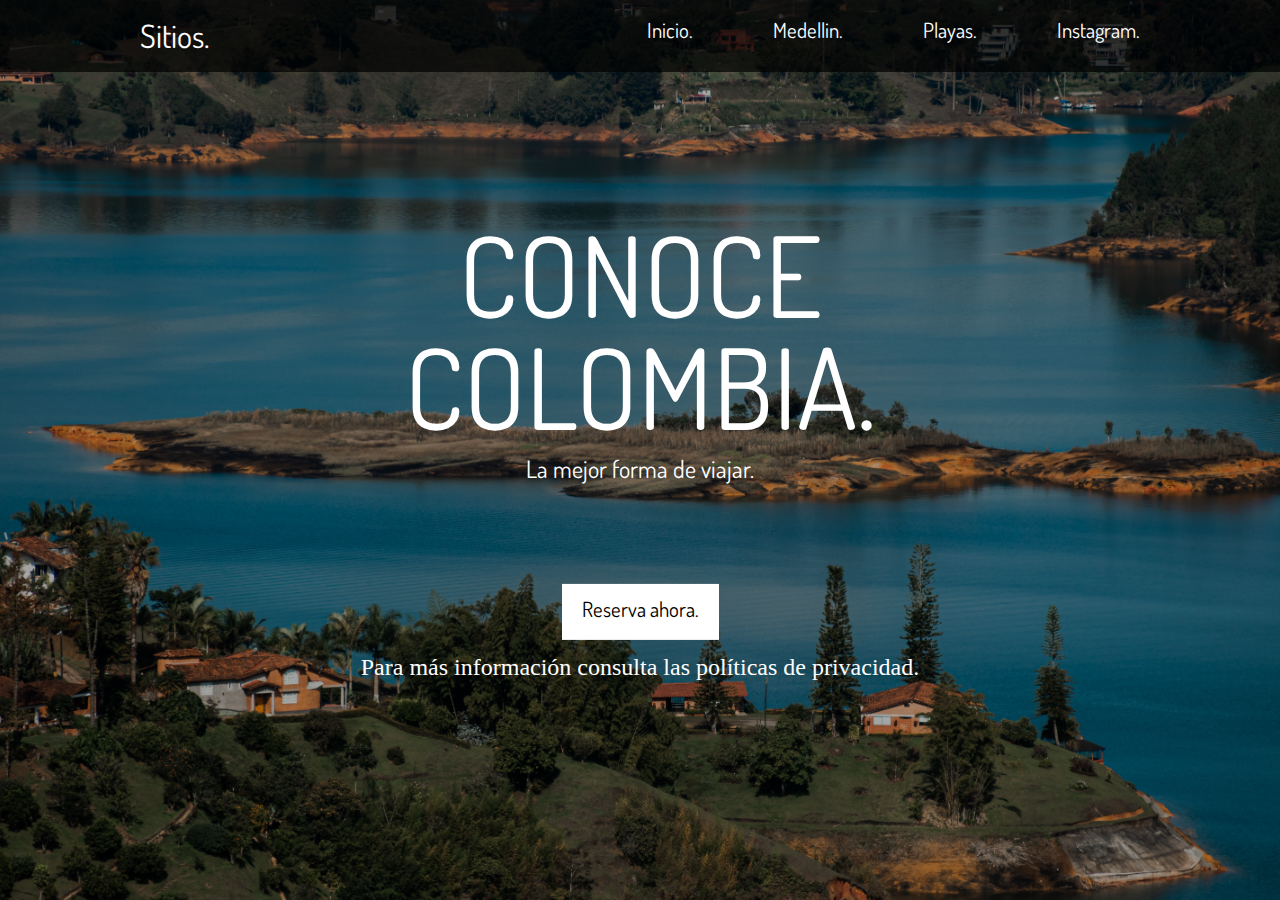
<file: index.html>
<!DOCTYPE html>
<html lang="en">
<head>
    <meta charset="UTF-8">
    <meta http-equiv="X-UA-Compatible" content="IE=edge">
    <meta name="viewport" content="width=device-width, initial-scale=1.0">
    <link rel="stylesheet" href="reset.css">
    <link rel="stylesheet" href="styles.css">
    <title>COLOMBIA.</title>
</head>
<body>
<header class="nain-header">
    <nav class="main-nav">
        <div class="logo">
             <span>Sitios.</span>
        </div>
        <ul>    
            <li><a href="file:///C:/Users/Alejandro/OneDrive/Documentos/PaginaWeb/index.html">Inicio.</a></li>
            <li><a href="file:///C:/Users/Alejandro/OneDrive/Documentos/PaginaWeb/index1.html">Medellin.</a></li>
            <li><a href="file:///C:/Users/Alejandro/OneDrive/Documentos/PaginaWeb/index4.html">Playas.</a></li>
            <li><a href="https://www.instagram.com/colombia.travel/?hl=es-la#:~:text=Colombia%20Travel%20(%40colombia.travel)%20%E2%80%A2%20Instagram%20photos%20and%20videos">Instagram.</a></li>
        </ul>
    <nav>
    <div class="content-header">   
         <h1>CONOCE COLOMBIA.</h1>
         <p>La mejor forma de viajar.</p>
         <a href="https://www.despegar.com.co/vuelos/pais/colombia?adjust_adgroup=60401040156&adjust_campaign=1596522605&adjust_t=ovd1mo_r45y7l_v9v5li&adjust_creative=529988221097&adjust_tracker_limit=1000000000&gclid=Cj0KCQjwlOmLBhCHARIsAGiJg7lsi35HzP2G9N6KFHCUr8e6cEGHdj9kNf4qt-B9tNZuaiMxSFd_VSgaAg13EALw_wcB&mktdata=accountid%3D2496985642%26kw%3Dcolombia%2520vuelos%26cc%3DCO%26c%3D529988221097%26mt%3Dp%26n%3Dg%26p%3D%26ap%3D%26d%3Dc%26dm%3D%26targetid%3Dkwd-317388797011%26campaignid%3D1596522605%26adgroupid%3D60401040156%26ExperimentId%3D%26locationid%3D1029279%26pr%3DV%26adjust_adgroup%3D60401040156%26adjust_campaign%3D1596522605%26adjust_t%3Dovd1mo_r45y7l_v9v5li%26adjust_creative%3D529988221097%26key%3DUT81AK9JAFEGJ4D69OVO6J673E%26adjust_tracker_limit%3D1000000000%26gclid%3DCj0KCQjwlOmLBhCHARIsAGiJg7lsi35HzP2G9N6KFHCUr8e6cEGHdj9kNf4qt-B9tNZuaiMxSFd_VSgaAg13EALw_wcB%26id%3D20211028184128130105408623295454%26trackeame_user_id%3D128F5A984DB7163465222154252c243a8-bd6c-4906-be91-69014be9067a9908433">Reserva ahora.</a>
         <footer class="pie">
            <p>Para más información consulta las políticas de privacidad.</p>
         </footer>
</header>
</body>
</html>
</file>
<file: styles.css>
@import url('https://fonts.googleapis.com/css2?family=Dosis:wght@600&display=swap');
* { 
    box-sizing: border-box;
}

.nain-header {  
    background: linear-gradient(rgba(0,0,0,0.3), rgba(0,0,0,0.3)),
            url("Imagenes/lago.png.jpg");
    background-repeat: no-repeat;
    background-position: center;
    background-size: cover;
    height: 100vh;
    font-family: 'Dosis', sans-serif;
    position: relative;
}

.main-nav   {   
    display: flex;
    background: linear-gradient(rgba(0,0,0,0.7), rgba(0,0,0,0.7));
}

.logo {   
     display: flex;
     justify-content: center;
     align-items: center;
     margin-left: 100px;
     padding: 20px 40px;
     font-size: 2rem;
     color: white;
}

ul {    
    display: flex;
    margin-left: auto;
    margin-right : 100px;
}

ul li a {   
    display: inline-block;
    padding: 20px 40px;
    font-size: 1.3rem;
    color: white;
}

ul li a:hover {   
    background: rgb(0, 225, 255);
}

.content-header {   
    color: white;
    position: absolute;
    top: 50%;
    left: 50%;
    transform: translate(-50%, -50%);
    text-align: center;
}

.content-header h1 {    
    font-size: 7rem;
}

.content-header p { 
    font-size: 1.5rem;
    margin: 15px 30px;
    height: 7rem;
}

.content-header a { 
    font-size: 1.3rem;
    display: inline-block;
    padding: 15px 20px;
    background: rgb(255, 255, 255);
    color:black;
    height: 3.5rem;
}

.content-header a:hover {   
    background: rgb(0, 225, 255);
    border: 2px solid rgb(0, 0, 0);
    padding: 13px 18px;
}

.pie {
  height: 1.7rem;
  font-family: Georgia, 'Times New Roman', Times, serif;
}
</file>
